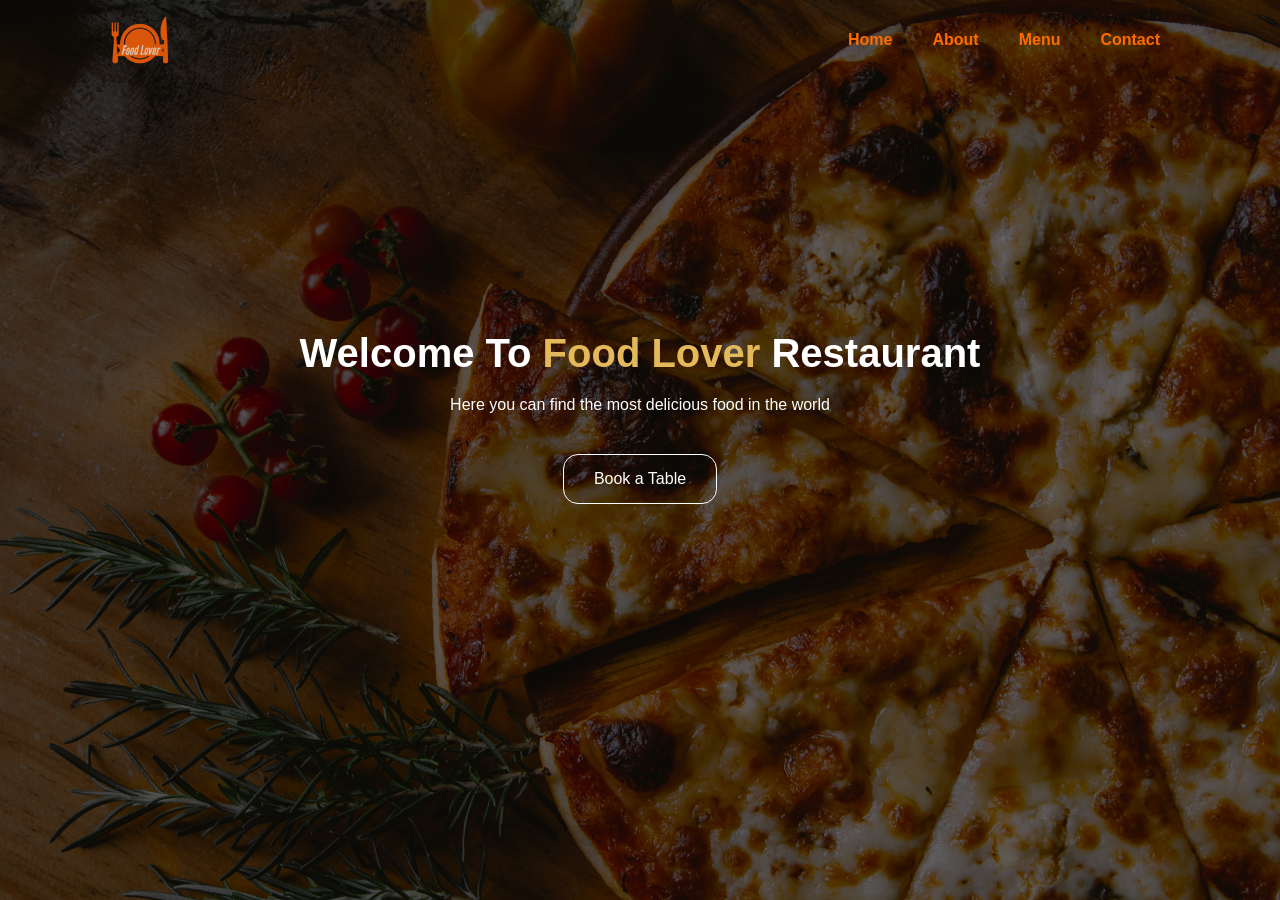
<file: index.html>
<!DOCTYPE html>
<html lang="en">
<head>
    <meta charset="UTF-8">
    <meta name="viewport" content="width=device-width, initial-scale=1.0">
    <meta name="description" content="Food Lover Restaurant - Best food in Egypt">
    <meta name="keywords" content="restaurant, food, egypt, pizza, menu">
    <title>Home | Food Lover</title>

    <link rel="stylesheet" href="style.css">
    <link rel="stylesheet" href="https://cdnjs.cloudflare.com/ajax/libs/font-awesome/6.5.1/css/all.min.css">
</head>
<body>

<header id="home">
    <div class="navbar">
        <img src="logo.png" alt="logo">
        <nav>
            <ul>
                <li><a href="index.html">Home</a></li>
                <li><a href="about.html">About</a></li>
                <li><a href="menu.html">Menu</a></li>
                <li><a href="contact.html">Contact</a></li>
            </ul>
        </nav>
    </div>

    <div class="content">
        <h1>Welcome To <span class="p-text">Food Lover</span> Restaurant</h1>
        <p>Here you can find the most delicious food in the world</p>
        <a href="contact.html" class="btn btn-p">Book a Table</a>
    </div>
</header>



</body>
</html>
</file>
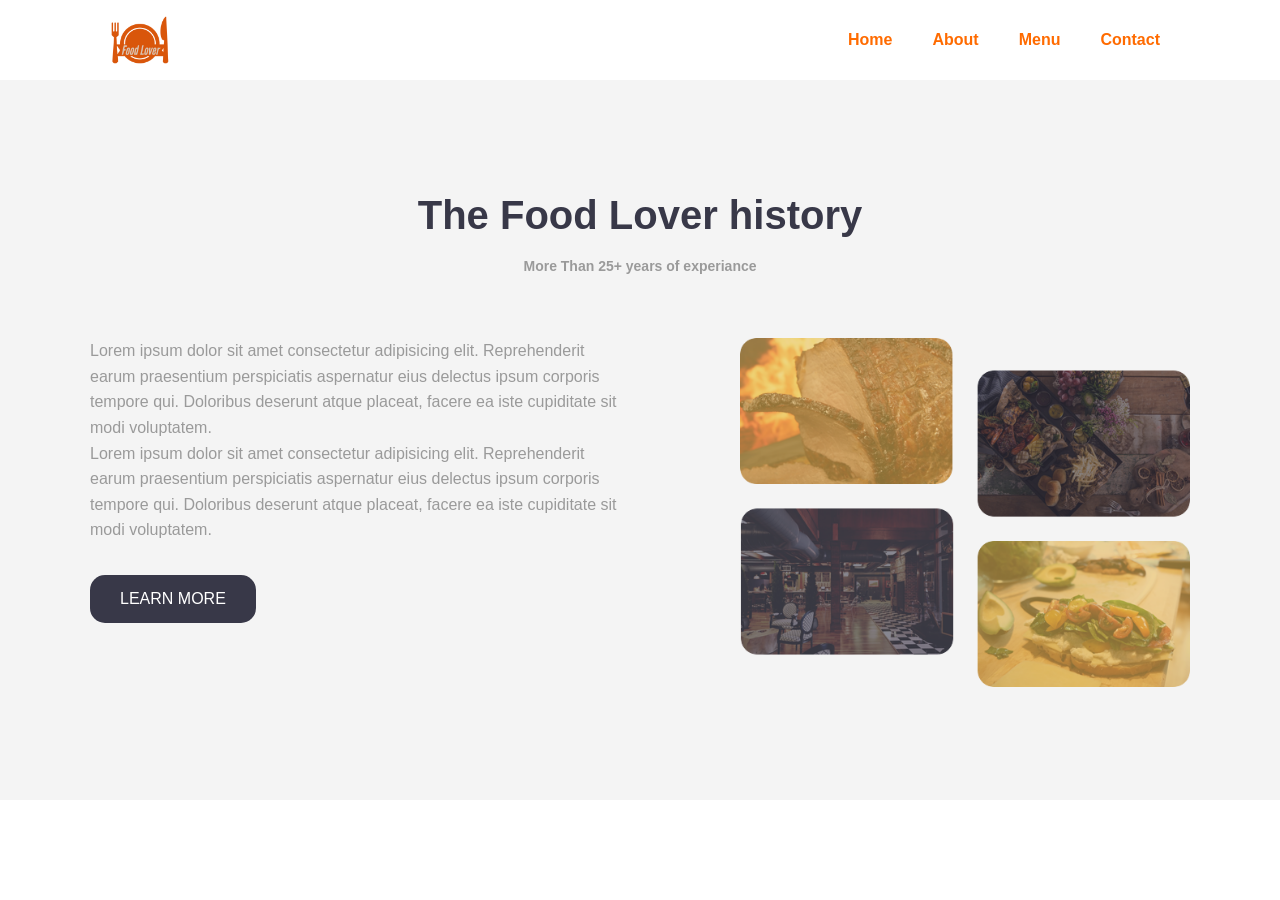
<file: about.html>
<!DOCTYPE html>
<html lang="en">
<head>
<meta charset="UTF-8">
<meta name="viewport" content="width=device-width, initial-scale=1.0">
<title>About | Food Lover</title>
<link rel="stylesheet" href="style.css">
</head>

<body>

<div class="navbar">
    <img src="logo.png" alt="logo">
    <nav>
    <ul>
        <li><a href="index.html">Home</a></li>
        <li><a href="about.html">About</a></li>
        <li><a href="menu.html">Menu</a></li>
        <li><a href="contact.html">Contact</a></li>
    </ul>
    </nav>
</div>

       <section id="about">
            <div class="container">
                <div class="title">
                    <h2>The Food Lover history</h2>
                    <p>More Than 25+ years of experiance</p>
                </div>
                    <div class="about-content">
                        <div>
                        <p>Lorem ipsum dolor sit amet consectetur adipisicing elit. Reprehenderit earum praesentium perspiciatis aspernatur eius delectus ipsum corporis tempore qui. Doloribus deserunt atque placeat, facere ea iste cupiditate sit modi voluptatem.</p>
                        <p>Lorem ipsum dolor sit amet consectetur adipisicing elit. Reprehenderit earum praesentium perspiciatis aspernatur eius delectus ipsum corporis tempore qui. Doloribus deserunt atque placeat, facere ea iste cupiditate sit modi voluptatem.</p>
                        <a href="#" class="btn btn-secondry">LEARN MORE</a>
                    </div>
                    <img src="about_img.png" alt="About Food Lover Restaurant">
                </div>
            </div>
        </section>

</body>
</html>
</file>
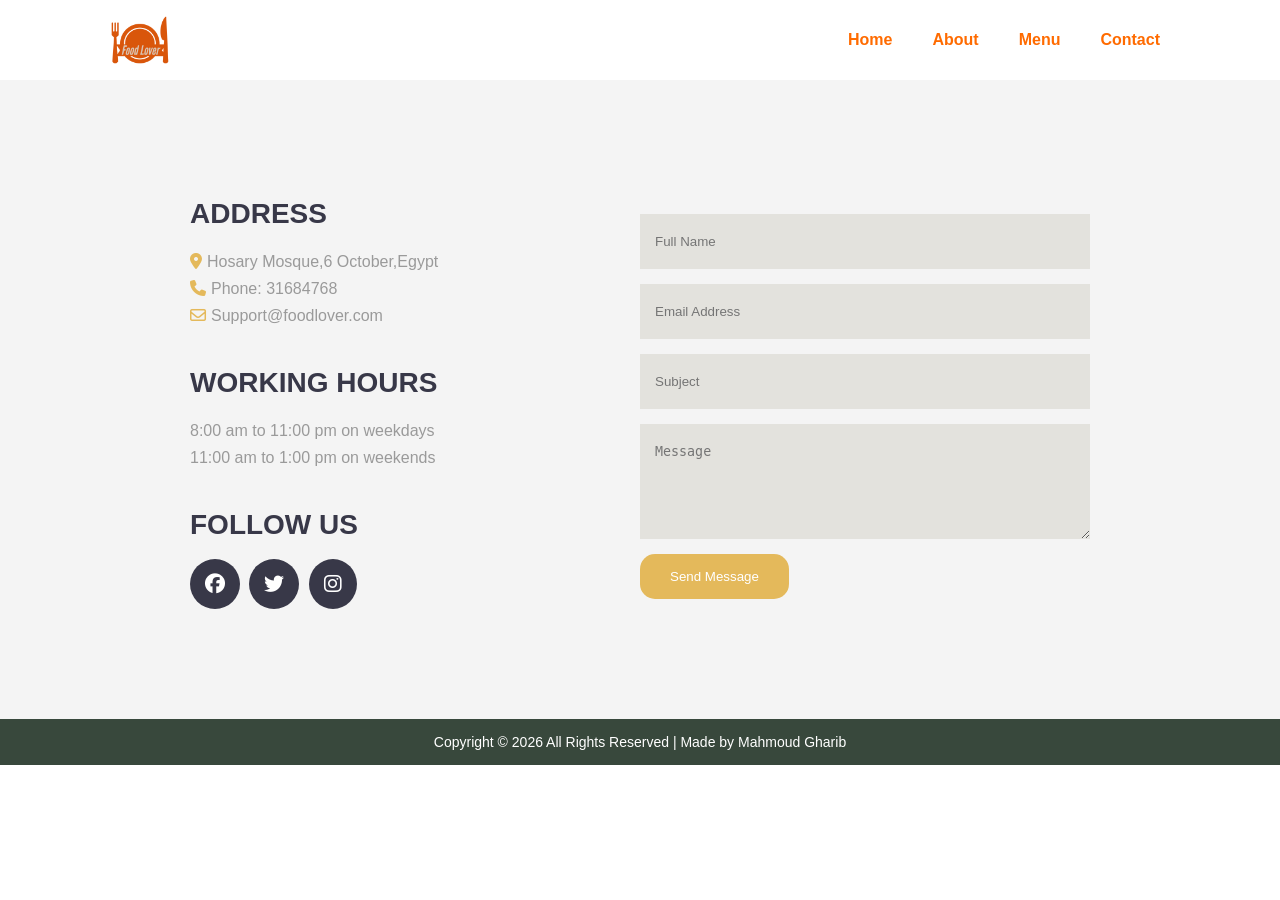
<file: contact.html>
<!DOCTYPE html>
<html lang="en">
<head>
<meta charset="UTF-8">
<meta name="viewport" content="width=device-width, initial-scale=1.0">
<title>Contact | Food Lover</title>
<link rel="stylesheet" href="style.css">
<link rel="stylesheet" href="https://cdnjs.cloudflare.com/ajax/libs/font-awesome/6.5.1/css/all.min.css">

</head>

<body>

<div class="navbar">
    <img src="logo.png" alt="logo" onclick="message()">
    <nav>
    <ul>
        <li><a href="index.html">Home</a></li>
        <li><a href="about.html">About</a></li>
        <li><a href="menu.html">Menu</a></li>
        <li><a href="contact.html">Contact</a></li>
    </ul>
    </nav>
</div>

<section id="contact">
            <div class="container">
                <div class="contact-contact">
                    <div class="contect-info">
                        <div>
                            <h3>ADDRESS</h3>
                            <p><i class="fa-solid fa-location-dot"></i>Hosary Mosque,6 October,Egypt</p>
                            <P><i class="fa-solid fa-phone"></i>Phone: 31684768</P>
                            <P><i class="fa-regular fa-envelope"></i>Support@foodlover.com</P>
                        </div>
                        <div>
                            <h3>WORKING HOURS</h3>
                             <p>8:00 am to 11:00 pm on weekdays</p>
                             <p>11:00 am to 1:00 pm on weekends</p>
                        </div>
                        <div>
                            <h3>FOLLOW US</h3>
                            <a href="#" title="Facebook"><i class="fa-brands fa-facebook"></i></a>
                            <a href="#" title="Instagram"><i class="fa-brands fa-twitter"></i></a>
                            <a href="#" title="Twitter"><i class="fa-brands fa-instagram"></i></a>
                        </div>
                    </div>
            <form  action="contact.php" method="post" >
                <input type="text" name="name" id="name" placeholder="Full Name" required>
                <input type="email" name="email" id="email" placeholder="Email Address" required>
                <input type="text" name="subject" id="subject" placeholder="Subject" required>
                <textarea name="message" id="message" cols="30" rows="5" placeholder="Message"></textarea>
                <button class="btn" type="submit">Send Message</button>
            </form>
                </div>
            </div>
        </section>
    </main>

    <footer>
        <p>Copyright &copy; 2026 All Rights Reserved | Made by Mahmoud Gharib</p>
    </footer>
<script src="index.js"></script>
</body>
</html>
</file>
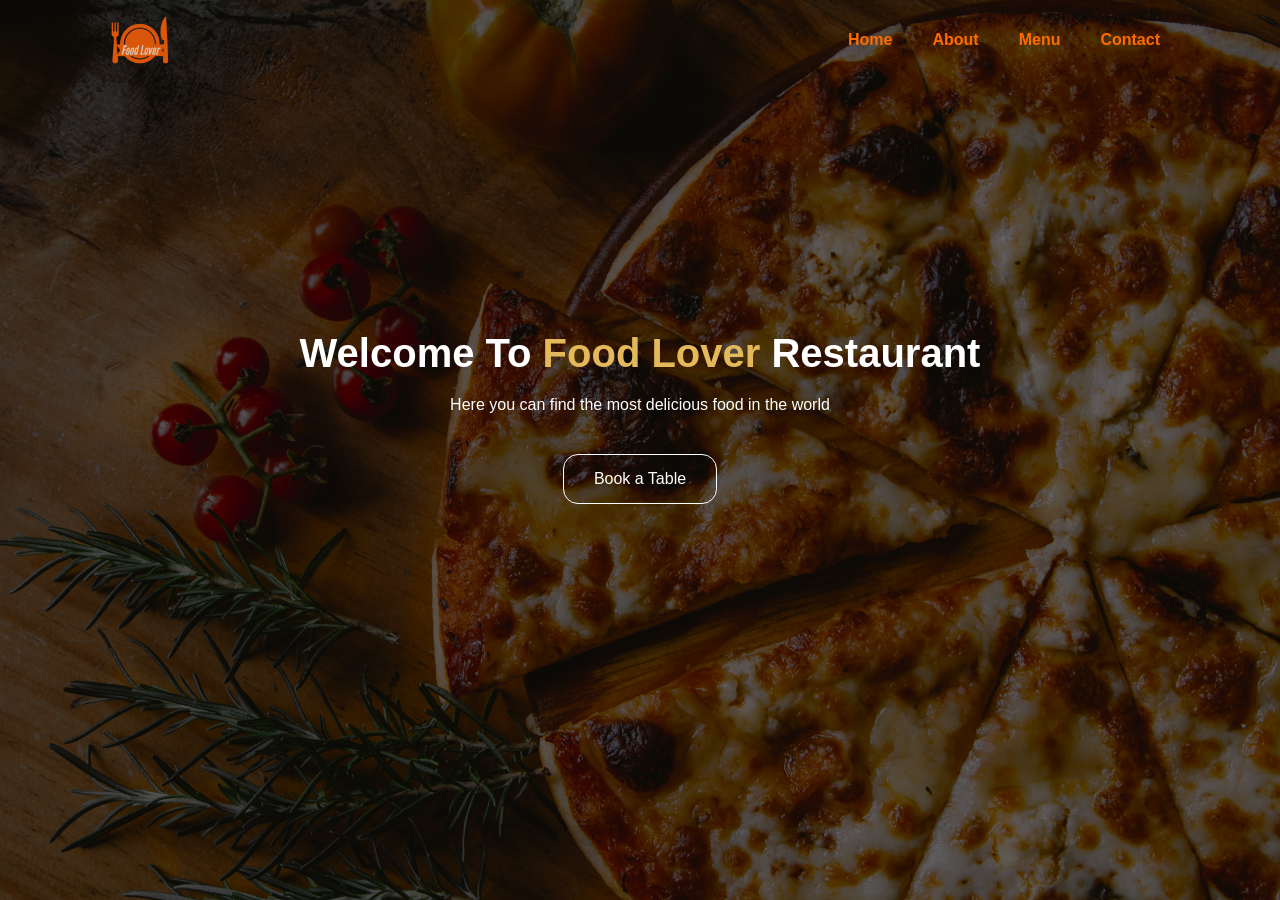
<file: home.html>
<!DOCTYPE html>
<html lang="en">
<head>
    <meta charset="UTF-8">
    <meta name="viewport" content="width=device-width, initial-scale=1.0">
    <meta name="description" content="Food Lover Restaurant - Best food in Egypt">
    <meta name="keywords" content="restaurant, food, egypt, pizza, menu">
    <title>Home | Food Lover</title>

    <link rel="stylesheet" href="style.css">
    <link rel="stylesheet" href="https://cdnjs.cloudflare.com/ajax/libs/font-awesome/6.5.1/css/all.min.css">
</head>
<body>

<header id="home">
    <div class="navbar">
        <img src="logo.png" alt="logo">
        <nav>
            <ul>
                <li><a href="home.html">Home</a></li>
                <li><a href="about.html">About</a></li>
                <li><a href="menu.html">Menu</a></li>
                <li><a href="contact.html">Contact</a></li>
            </ul>
        </nav>
    </div>

    <div class="content">
        <h1>Welcome To <span class="p-text">Food Lover</span> Restaurant</h1>
        <p>Here you can find the most delicious food in the world</p>
        <a href="contact.html" class="btn btn-p">Book a Table</a>
    </div>
</header>



</body>
</html>
</file>
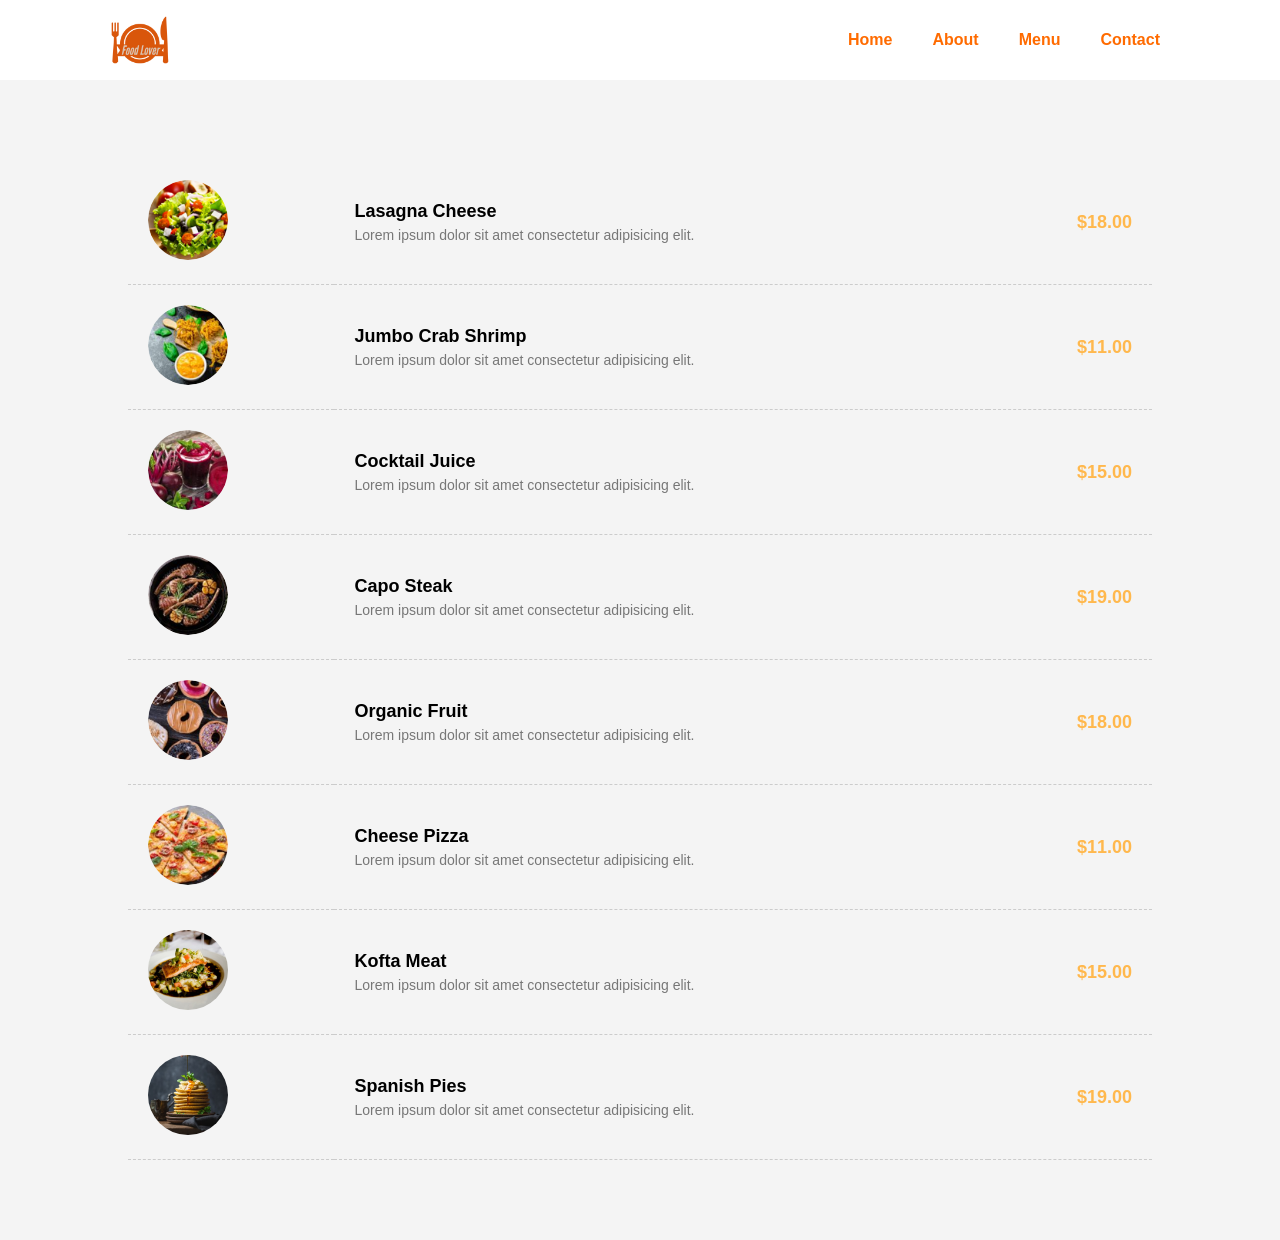
<file: menu.html>
<!DOCTYPE html>
<html lang="en">
<head>
<meta charset="UTF-8">
<meta name="viewport" content="width=device-width, initial-scale=1.0">
<title>Menu | Food Lover</title>
<link rel="stylesheet" href="style.css">
</head>

<body>

<div class="navbar">
    <img src="logo.png"  alt="logo" >
    <nav>
        <ul>
        <li><a href="index.html">Home</a></li>
        <li><a href="about.html">About</a></li>
        <li><a href="menu.html">Menu</a></li>
        <li><a href="contact.html">Contact</a></li>
    </ul>
    </nav>
</div>

<section id="menu">

  <table class="menu-table">
    <tr>
      <td class="img"><img src="food1.png" alt="food1"></td>
      <td class="info">
        <h3>Lasagna Cheese</h3>
        <p>Lorem ipsum dolor sit amet consectetur adipisicing elit.</p>
      </td>
      <td class="price">$18.00</td>
    </tr>

    <tr>
      <td class="img"><img src="food2.png" alt="food2"></td>
      <td class="info">
        <h3>Jumbo Crab Shrimp</h3>
        <p>Lorem ipsum dolor sit amet consectetur adipisicing elit.</p>
      </td>
      <td class="price">$11.00</td>
    </tr>

    <tr>
      <td class="img"><img src="food3.png" alt="food3"></td>
      <td class="info">
        <h3>Cocktail Juice</h3>
        <p>Lorem ipsum dolor sit amet consectetur adipisicing elit.</p>
      </td>
      <td class="price">$15.00</td>
    </tr>

    <tr>
      <td class="img"><img src="food4.png" alt="food4"></td>
      <td class="info">
        <h3>Capo Steak</h3>
        <p>Lorem ipsum dolor sit amet consectetur adipisicing elit.</p>
      </td>
      <td class="price">$19.00</td>
    </tr>
  </table>

  <table class="menu-table">
    <tr>
      <td class="img"><img src="food5.png" alt="food5"></td>
      <td class="info">
        <h3>Organic Fruit</h3>
        <p>Lorem ipsum dolor sit amet consectetur adipisicing elit.</p>
      </td>
      <td class="price">$18.00</td>
    </tr>

    <tr>
      <td class="img"><img src="food6.png" alt="food6"></td>
      <td class="info">
        <h3>Cheese Pizza</h3>
        <p>Lorem ipsum dolor sit amet consectetur adipisicing elit.</p>
      </td>
      <td class="price">$11.00</td>
    </tr>

    <tr>
      <td class="img"><img src="food7.jpeg" alt="food7"></td>
      <td class="info">
        <h3>Kofta Meat</h3>
        <p>Lorem ipsum dolor sit amet consectetur adipisicing elit.</p>
      </td>
      <td class="price">$15.00</td>
    </tr>

    <tr>
      <td class="img"><img src="food8.jpeg" alt="food8"></td>
      <td class="info">
        <h3>Spanish Pies</h3>
        <p>Lorem ipsum dolor sit amet consectetur adipisicing elit.</p>
      </td>
      <td class="price">$19.00</td>
    </tr>
  </table>

</section>
</body>
</html>
</file>
<file: style.css>
*
{
    margin: 0;
    padding: 0;
    box-sizing: border-box;
}

html
{
    scroll-behavior: smooth;
}

body
{
    font-family: sans-serif;
}

/* ================= HEADER ================= */

header
{
    height: 100vh;
    background: url(home_bg.jpeg) center center/cover no-repeat;
    position: relative;
}

header::before
{
    position: absolute;
    content: "";
    background: rgba(0,0,0,0.6);
    height: 100%;
    width: 100%;
    top: 0;
    bottom: 0;
}

header *
{
    z-index: 10;
    animation: fadeIn 2s forwards;
}

/* ================= NAVBAR ================= */

.navbar
{
    display: flex;
    justify-content: space-between;
    align-items: center;
}

.navbar img
{
    width: 80px;
    margin-left: 100px;
}

ul
{
    list-style: none;
}

a
{
    text-decoration: none;
}

.navbar ul
{
    display: flex;
    margin-right: 100px;
}

.navbar ul li a
{
    color: #ff6b00;
    padding: 15px 20px;
    font-weight: 600;
}

.navbar ul li a:hover
{
    border-bottom: 2px solid #cc5500;
}

/* ================= CONTENT ================= */

header .content
{
    flex-direction: column;
    display: flex;
    justify-content: center;
    align-items: center;
    height: 75%;
}

header .content h1
{
    font-size: 40px;
    color: white;
}

header .content p
{
    color: #fff;
    margin: 20px 0 40px;
}

.p-text
{
    color: #e4b95b;
}

/* ================= BUTTONS ================= */

.btn
{
    display: inline-block;
    padding: 15px 30px;
    border-radius: 15px;
    border: none;
}

.btn-p
{
    color: white;
    border: 1px solid white;
}

.btn-p:hover,
.btn-secondry:hover
{
    background-color: #e4b95b;
}

.btn-secondry
{
    color: #fff;
    background-color: #383848;
    margin-top: 32px;
}

/* ================= GLOBAL ================= */

.container
{
    max-width: 1100px;
    margin: auto;
}

/* ================= ABOUT ================= */

#about
{
    display: flex;
    justify-content: center;
    align-items: center;
    height: 80vh;
    background-color: #f4f4f4;
}

#about .title,
#menu .title
{
    text-align: center;
    margin-bottom: 64px;
}

#about h2,
#menu h2
{
    font-size: 40px;
    margin-bottom: 20px;
}

#about h2,
#menu h2
{
    color: #383848;
}

#about .title p,
#menu .title p
{
    font-size: 14px;
    color: #9a9a9a;
    font-weight: 600;
}

#about .about-content
{
    display: flex;
    justify-content: space-between;
}

#about .about-content img
{
    width: 450px;
}

#about .about-content p
{
    color: #9a9a9a;
    margin-right: 112px;
    font-weight: 500;
    line-height: 1.6;
}

/* ================= MENU ================= */

#menu
{
    background-color: #f4f4f4;
    padding: 80px 0;
}

#menu .menu-items
{
    display: flex;
    justify-content: center;
    align-items: center;
}

#menu .menu-items .menu-item
{
    display: flex;
    justify-content: center;
    align-items: center;
    margin: 40px;
}

#menu .menu-items .menu-item img
{
    width: 80px;
    border-radius: 50%;
    margin-right: 20px;
}

#menu .menu-items .menu-item h3
{
    color: #383848;
    padding-bottom: 10px;
    margin-bottom: 10px;
    position: relative;
    border-bottom: 1px dashed #c2bdbd;
}

#menu .menu-items .menu-item span
{
    position: absolute;
    top: 0;
    right: 0;
}

#menu .btn
{
    background-color: #e4b95b;
    color: #fff;
    display: block;
    margin: 20px auto 0;
    cursor: pointer;
}

#menu .btn:hover
{
    background-color: #383848;
}

/* ================= MENU TABLE ================= */

.menu-table
{
    width: 80%;
    margin: auto;
    border-collapse: collapse;
}

.menu-table tr
{
    border-bottom: 1px dashed #ccc;
}

.menu-table td
{
    padding: 20px;
    vertical-align: middle;
}

.img img
{
    width: 80px;
    height: 80px;
    border-radius: 50%;
}

.info h3
{
    margin: 0;
    font-size: 18px;
}

.info p
{
    margin: 5px 0 0;
    color: #777;
    font-size: 14px;
}

.price
{
    color: #ffb84d;
    font-weight: bold;
    font-size: 18px;
    text-align: right;
}

#contact
{
    padding: 80px 0;
    background-color: #f4f4f4;
}

#contact .container
{
    max-width: 900px;
}

#contact .contact-contact
{
    display: flex;
    align-items: center;
    justify-content: space-evenly;
}

#contact .contact-contact .contect-info
{
    width: 50%;
}

#contact .contact-contact .contect-info div
{
    margin: 30px 0;
    line-height: 1.7;
}

#contact .contact-contact .contect-info h3
{
    font-size: 28px;
    color: #383848;
    margin-bottom: 10px;
}

#contact .contact-contact .contect-info p
{
    color: #9a9a9a;
}

#contact .contact-contact .contect-info i
{
    color: #e4b95b;
    margin-right: 5px;
}

#contact .contact-contact .contect-info a i
{
    font-size: 20px;
    padding: 15px;
    background-color: #383848;
    color: #fff;
    border-radius: 50%;
}

#contact .contact-contact .contect-info a i:hover
{
    background-color: #e4b95b;
    color: #383848;
}

/* ================= FORM ================= */

form
{
    width: 50%;
}

form input,
textarea
{
    border: none;
    display: block;
    width: 100%;
    background-color: #e3e2dd;
    padding: 20px 15px;
    margin: 15px 0;
}

form .btn
{
    background-color: #e4b95b;
    color: #fff;
}

#contact .btn:hover
{
    background-color: #383848;
    cursor: pointer;
}

/* ================= FOOTER ================= */

footer
{
    text-align: center;
    background-color: #38483c;
    padding: 15px 0;
    color: #fff;
    font-size: 14px;
}

/* ================= ANIMATION ================= */

@keyframes fadeIn
{
    from
    {
        opacity: 0;
    }

    to
    {
        opacity: 1;
    }
}

/* ================= TABLET ================= */

@media (max-width: 992px)
{
    .container
    {
        padding: 0 20px;
    }
    #menu .menu-items
    {
        flex-direction: column;
    }

    #contact .contact-contact
    {
        gap: 30px;
    }
}

/* ================= MOBILE ================= */

@media (max-width: 768px)
{
    .navbar
    {
        flex-direction: column;
        padding: 10px 0;
    }

    .navbar img
    {
        margin: 0 auto 10px;
    }

    .navbar ul
    {
        margin: 0 0 10px 0;
        flex-wrap: wrap;
        justify-content: center;
    }

    .navbar ul li a
    {
        padding: 10px;
        font-size: 14px;
    }

    header .content h1
    {
        font-size: 28px;
        text-align: center;
        padding: 0 10px;
    }

    header .content p
    {
        text-align: center;
        padding: 0 15px;
    }

    #about
    {
        height: auto;
        padding: 48px 0;
    }

    #about .about-content
    {
        flex-direction: column;
        text-align: center;
    }

    #about .about-content img
    {
        width: 100%;
        max-width: 350px;
        margin: auto;
    }

    #about .about-content p
    {
        margin-right: 0;
        font-size: 15px;
        padding: 0 10px;
    }

    #menu{
        padding: 30px 0;
    }
    #menu .menu-items
    {
        flex-direction: column;
    }

    #menu .menu-items .menu-item
    {
        margin: 20px 10px;
    }

    .menu-table
    {
        width: 95%;
    }

    .menu-table td
    {
        padding: 10px;
    }

    .img img
    {
        width: 60px;
        height: 60px;
    }
    img
    {
        width: 90%;
        height: auto;
    }

    #contact{
        padding: 30px 0;
    }

    #contact .contact-contact
    {
        flex-direction: column;
    }

    form,
    #contact .contact-contact .contect-info
    {
        width: 100%;
    }

    #about h2,
    #menu h2
    {
        font-size: 28px;
    }

    .btn-secondry
    {
        margin-top: 16px;
        margin-bottom: 10px;
    }
}

/* ================= SMALL MOBILE ================= */

@media (max-width: 480px)
{
    header .content h1
    {
        font-size: 22px;
    }

    .btn
    {
        padding: 12px 20px;
        font-size: 14px;
    }

    #about h2,
    #menu h2
    {
        font-size: 24px;
    }

    .info h3
    {
        font-size: 16px;
    }

    .price
    {
        font-size: 16px;
    }
}
</file>
